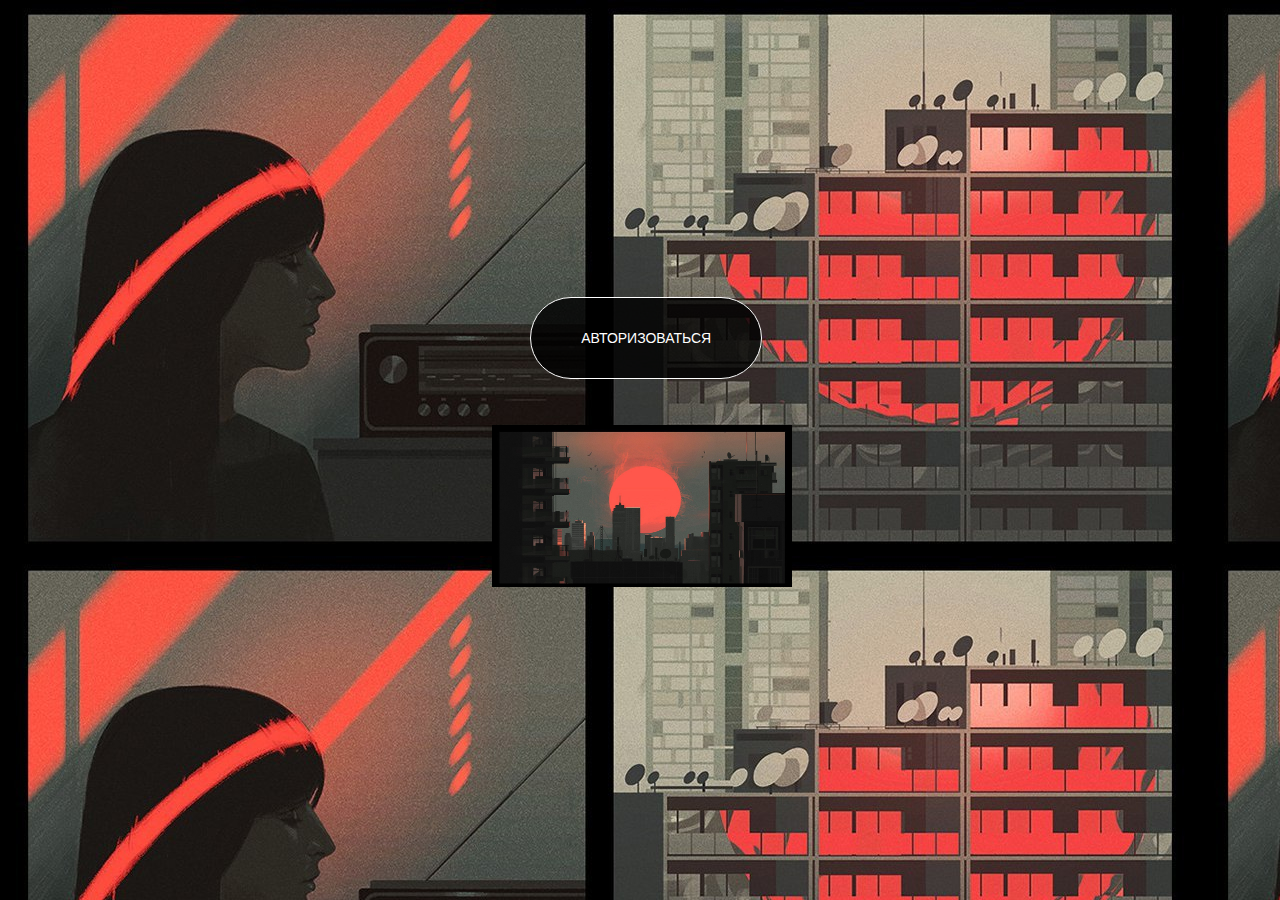
<file: index.html>
<!DOCTYPE html>
<html lang="ru-RU">
  <head>
    <meta charset="utf-8">
    <meta http-equiv="X-UA-Compatible" content="IE=edge">
    <meta name="viewport" content="width=device-width, initial-scale=1">
    <title>Lesson 19</title>
    <link href="css/bootstrap.min.css" rel="stylesheet">
    <link rel="stylesheet" href="css/svg-modal.css">
    <link rel="stylesheet" type="text/css" href="css/style.css">
  </head>
  <body>

	<header>
		<div class="container">
			<div class="row">
				<div class="col-lg-12 text-center header-box">
					<div class="header-box_block">
					<!-- Button trigger modal -->
					<button type="button" class="header-button btn btn-primary" data-toggle="modal" data-target="#exampleModal">Авторизоваться</button>
					<!-- Modal -->
					<div class="modal fade" id="exampleModal" tabindex="-1" role="dialog" aria-labelledby="exampleModalLabel" aria-hidden="true">
					  <div class="modal-dialog" role="document">
					    <div class="modal-content">
					      <div class="modal-header">
					        <h5 class="modal-title" id="exampleModalLabel">Авторизация</h5>
					        <button type="button" class="close" data-dismiss="modal" aria-label="Close">
					          <span aria-hidden="true">&times;</span>
					        </button>
					      </div>
					      <div class="modal-body">
							<form id="form" class="header-form" action="thanks.html">
	  							<input type="text" class="form-control form-login" id="input-login" name="login" placeholder="Логин">
	  							<br>
	  							<input type="password" class="form-control form-pass" id="input-pass" name="pass" placeholder="Пароль">
	  							<br>
	  						
					      </div>
					      <div class="modal-footer">
					        <button type="button" class="btn btn-secondary btn-close" data-dismiss="modal">Закрыть</button>
					        <button type="submit" class="btn btn-primary btn-submit">Авторизоваться</button>
					      </div>
					      </form>
					    </div>
					  </div>
					</div>
						<br>
						<a href="#0" class="cd-btn header-img_link" id="modal-trigger" data-type="cd-modal-trigger">
						<div class="header-img_box">
							<img src="img/img.jpg" alt="изображение" class="header-img">
						</div>
						</a>

						<div class="cd-modal" data-modal="modal-trigger">
							<div class="cd-svg-bg" 
							data-step1="M-59.9,540.5l-0.9-1.4c-0.1-0.1,0-0.3,0.1-0.3L864.8-41c0.1-0.1,0.3,0,0.3,0.1l0.9,1.4c0.1,0.1,0,0.3-0.1,0.3L-59.5,540.6 C-59.6,540.7-59.8,540.7-59.9,540.5z" 
							data-step2="M33.8,690l-188.2-300.3c-0.1-0.1,0-0.3,0.1-0.3l925.4-579.8c0.1-0.1,0.3,0,0.3,0.1L959.6,110c0.1,0.1,0,0.3-0.1,0.3 L34.1,690.1C34,690.2,33.9,690.1,33.8,690z" 
							data-step3="M-465.1,287.5l-0.9-1.4c-0.1-0.1,0-0.3,0.1-0.3L459.5-294c0.1-0.1,0.3,0,0.3,0.1l0.9,1.4c0.1,0.1,0,0.3-0.1,0.3 l-925.4,579.8C-464.9,287.7-465,287.7-465.1,287.5z" 
							data-step4="M-329.3,504.3l-272.5-435c-0.1-0.1,0-0.3,0.1-0.3l925.4-579.8c0.1-0.1,0.3,0,0.3,0.1l272.5,435c0.1,0.1,0,0.3-0.1,0.3 l-925.4,579.8C-329,504.5-329.2,504.5-329.3,504.3z" 
							data-step5="M341.1,797.5l-0.9-1.4c-0.1-0.1,0-0.3,0.1-0.3L1265.8,216c0.1-0.1,0.3,0,0.3,0.1l0.9,1.4c0.1,0.1,0,0.3-0.1,0.3L341.5,797.6 C341.4,797.7,341.2,797.7,341.1,797.5z" 
							data-step6="M476.4,1013.4L205,580.3c-0.1-0.1,0-0.3,0.1-0.3L1130.5,0.2c0.1-0.1,0.3,0,0.3,0.1l271.4,433.1c0.1,0.1,0,0.3-0.1,0.3 l-925.4,579.8C476.6,1013.6,476.5,1013.5,476.4,1013.4z">
								<svg height="100%" width="100%" preserveAspectRatio="none" viewBox="0 0 800 500">
									<title>SVG Modal background</title>
									<path id="cd-changing-path-1" d="M-59.9,540.5l-0.9-1.4c-0.1-0.1,0-0.3,0.1-0.3L864.8-41c0.1-0.1,0.3,0,0.3,0.1l0.9,1.4c0.1,0.1,0,0.3-0.1,0.3L-59.5,540.6 C-59.6,540.7-59.8,540.7-59.9,540.5z"/>
									<path id="cd-changing-path-2" d="M-465.1,287.5l-0.9-1.4c-0.1-0.1,0-0.3,0.1-0.3L459.5-294c0.1-0.1,0.3,0,0.3,0.1l0.9,1.4c0.1,0.1,0,0.3-0.1,0.3 l-925.4,579.8C-464.9,287.7-465,287.7-465.1,287.5z"/>
									<path id="cd-changing-path-3" d="M341.1,797.5l-0.9-1.4c-0.1-0.1,0-0.3,0.1-0.3L1265.8,216c0.1-0.1,0.3,0,0.3,0.1l0.9,1.4c0.1,0.1,0,0.3-0.1,0.3L341.5,797.6 C341.4,797.7,341.2,797.7,341.1,797.5z"/>
								</svg>
							</div>

							<div class="cd-modal-content">
								<p>
									Lorem ipsum dolor sit amet, consectetur adipisicing elit. Ad modi repellendus, optio eveniet eligendi molestiae? Fugiat, temporibus! A rerum pariatur neque laborum earum, illum voluptatibus eum voluptatem fugiat, porro animi tempora? Sit harum nulla, nesciunt molestias, iusto aliquam aperiam est qui possimus reprehenderit ipsam ea aut assumenda inventore iste! Animi quaerat facere repudiandae earum quisquam accusamus tempora, delectus nesciunt, provident quae aliquam, voluptatum beatae quis similique in maiores repellat eligendi voluptas veniam optio illum vero! Eius, dignissimos esse eligendi veniam.
								</p>

								<p>
									Lorem ipsum dolor sit amet, consectetur adipisicing elit. Ad modi repellendus, optio eveniet eligendi molestiae? Fugiat, temporibus! A rerum pariatur neque laborum earum, illum voluptatibus eum voluptatem fugiat, porro animi tempora? Sit harum nulla, nesciunt molestias, iusto aliquam aperiam est qui possimus reprehenderit ipsam ea aut assumenda inventore iste! Animi quaerat facere repudiandae earum quisquam accusamus tempora, delectus nesciunt, provident quae aliquam, voluptatum beatae quis similique in maiores repellat eligendi voluptas veniam optio illum vero! Eius, dignissimos esse eligendi veniam.
								</p>
							</div> <!-- cd-modal-content -->

							<a href="#0" class="modal-close">Закрыть</a>
						</div> <!-- cd-modal -->

						<div class="cd-cover-layer"></div>

					</div>
				</div>
			</div>
		</div>
	</header>

    <script src="https://ajax.googleapis.com/ajax/libs/jquery/1.12.4/jquery.min.js"></script>
    <script src="js/jquery-1.12.4.min.js"></script>
    <script src="js/jquery.validate.min.js"></script>
    <script>
    	$('#form').validate({
  			rules: {
  				login: {
  					required: true,
  					minlength: 2
  				},
  				pass: {
  					required: true,
  					minlength: 3,
  				}
  			},
  			messages: {
  				login: {
  					required: 'Это поле обязательно!',
  					minlength: 'Введите не менее двух символов!'
  				},
  				pass: {
  					required: 'Это поле обязательно!',
  					minlength: 'Введите не менее трёх символов!'
  				}
  			}
  		});
    </script>
    <script src="js/bootstrap.min.js"></script>
    <script src="js/jquery-2.1.4.js"></script>
    <script src="js/snap.svg-min.js"></script>
    <script src="js/main.js"></script>
  </body>
</html>
</file>
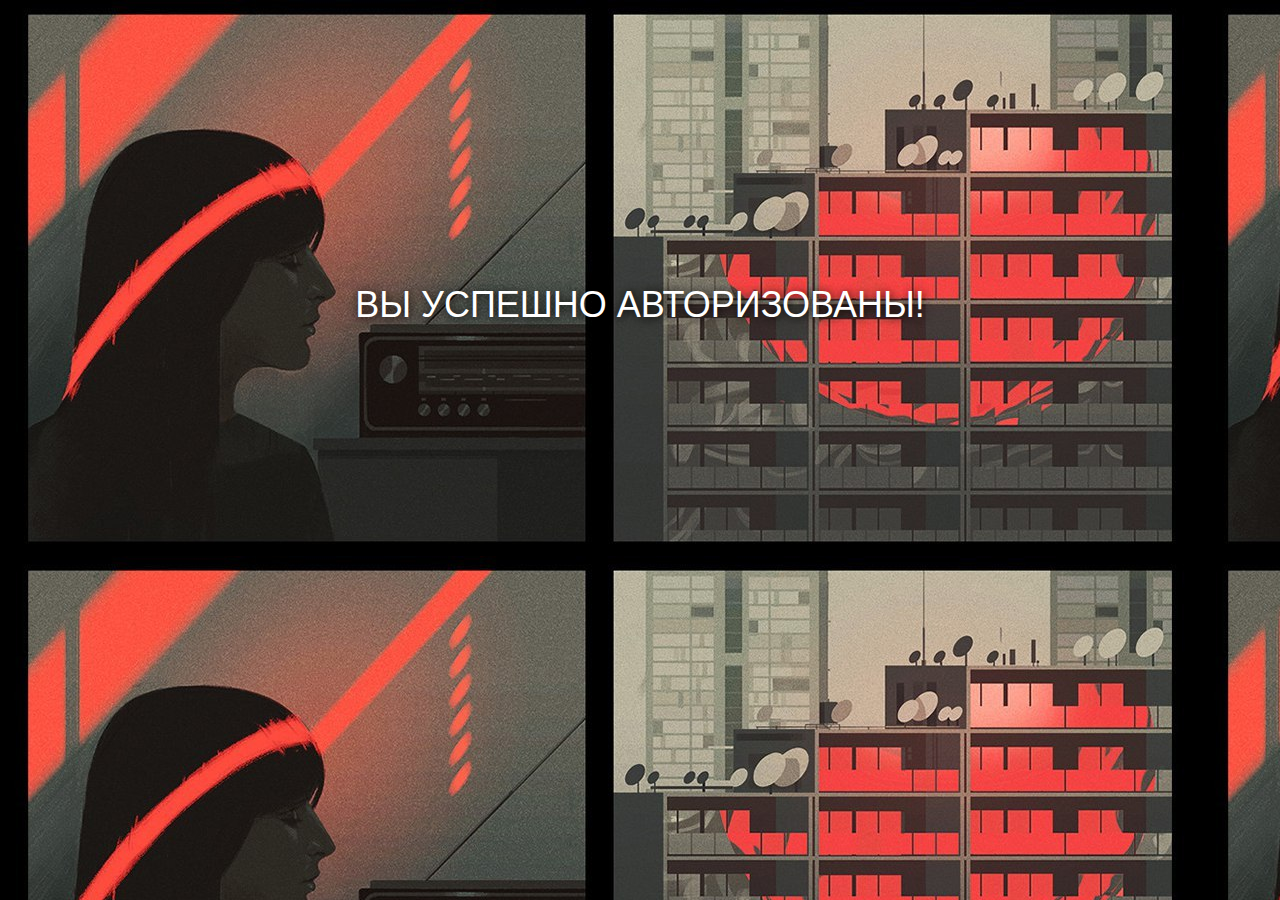
<file: thanks.html>
<!DOCTYPE html>
<html lang="ru-RU">
  <head>
    <meta charset="utf-8">
    <meta http-equiv="X-UA-Compatible" content="IE=edge">
    <meta name="viewport" content="width=device-width, initial-scale=1">
    <!-- The above 3 meta tags *must* come first in the head; any other head content must come *after* these tags -->
    <title></title>

    <!-- Bootstrap -->
    <link href="css/bootstrap.min.css" rel="stylesheet">
    <link href="css/style.css" type="text/css" rel="stylesheet">

    <!-- HTML5 shim and Respond.js for IE8 support of HTML5 elements and media queries -->
    <!-- WARNING: Respond.js doesn't work if you view the page via file:// -->
    <!--[if lt IE 9]>
      <script src="https://oss.maxcdn.com/html5shiv/3.7.3/html5shiv.min.js"></script>
      <script src="https://oss.maxcdn.com/respond/1.4.2/respond.min.js"></script>
    <![endif]-->
  </head>
  <body>
    
    <header>
    	<div class="container">
    		<div class="row">
	    		<div class="col-md-12 text-center">
	    			<h1 class="header-thx">Вы успешно авторизованы!</h1>
	    		</div>
    		</div>
    	</div>
    </header>

    <!-- jQuery (necessary for Bootstrap's JavaScript plugins) -->
    <script src="https://ajax.googleapis.com/ajax/libs/jquery/1.12.4/jquery.min.js"></script>
    <!-- Include all compiled plugins (below), or include individual files as needed -->
    <script src="js/bootstrap.min.js"></script>
  </body>
</html>
</file>
<file: css/svg-modal.css>
/* -------------------------------- 

Primary style

-------------------------------- */
*, *::after, *::before {
  box-sizing: border-box;
}

html {
  font-size: 62.5%;
}

body {
  font-size: 1.6rem;
  font-family: "Roboto", sans-serif;
  color: #1f4c74;
  background-color: #f2f2f2;
}

a {
  color: #dab433;
  text-decoration: none;
}

svg {
  max-width: 100%;
}

/* -------------------------------- 

Patterns - reusable parts of our design

-------------------------------- */
.cd-btn {
  display: inline-block;
  padding: 1em 2em;
  color: #dab433;
  border: 2px solid #dab433;
  font-weight: 700;
  -webkit-font-smoothing: antialiased;
  -moz-osx-font-smoothing: grayscale;
}
.no-touch .cd-btn:hover {
  background-color: #dab433;
  color: #f2f2f2;
}

/* -------------------------------- 

Main Content

-------------------------------- */
.cd-main-content {
  position: relative;
  width: 100%;
  height: 100vh;
  display: table;
}
.cd-main-content .center {
  display: table-cell;
  vertical-align: middle;
  text-align: center;
}
.cd-main-content h1 {
  font-size: 2.2rem;
  line-height: 1;
  margin-bottom: 1em;
}
@media only screen and (min-width: 768px) {
  .cd-main-content h1 {
    font-size: 4rem;
    font-weight: 300;
  }
}

/* -------------------------------- 

Modal Window

-------------------------------- */
.cd-modal {
  position: fixed;
  z-index: 2;
  top: 0;
  left: 0;
  height: 100%;
  width: 100%;
  visibility: hidden;
  -webkit-transition: visibility 0s 0.6s;
  -moz-transition: visibility 0s 0.6s;
  transition: visibility 0s 0.6s;
}
.cd-modal svg {
  position: absolute;
  top: 0;
  left: 0;
}
.cd-modal svg > path {
  fill: rgb(255,81,66);
}
.cd-modal .modal-close {
  /* 'X' icon */
  position: absolute;
  z-index: 1;
  top: 20px;
  right: 5%;
  height: 50px;
  width: 50px;
  border-radius: 50%;
  background: rgba(0, 0, 0, 0.3) url(../img/cd-icon-close.svg) no-repeat center center;
  /* image replacement */
  overflow: hidden;
  text-indent: 100%;
  white-space: nowrap;
  /* Force hardware acceleration*/
  -webkit-transform: translateZ(0);
  -moz-transform: translateZ(0);
  -ms-transform: translateZ(0);
  -o-transform: translateZ(0);
  transform: translateZ(0);
  -webkit-backface-visibility: hidden;
  backface-visibility: hidden;
  visibility: hidden;
  opacity: 0;
  -webkit-transform: scale(0);
  -moz-transform: scale(0);
  -ms-transform: scale(0);
  -o-transform: scale(0);
  transform: scale(0);
  -webkit-transition: -webkit-transform 0.3s 0s, visibility 0s 0.3s, opacity 0.3s 0s;
  -moz-transition: -moz-transform 0.3s 0s, visibility 0s 0.3s, opacity 0.3s 0s;
  transition: transform 0.3s 0s, visibility 0s 0.3s, opacity 0.3s 0s;
}
.no-touch .cd-modal .modal-close:hover {
  background-color: rgba(0, 0, 0, 0.5);
}
.cd-modal.modal-is-visible {
  visibility: visible;
  -webkit-transition: visibility 0s 0s;
  -moz-transition: visibility 0s 0s;
  transition: visibility 0s 0s;
}
.cd-modal.modal-is-visible .modal-close {
  visibility: visible;
  opacity: 1;
  -webkit-transition: -webkit-transform 0.3s 0s, visibility 0s 0s, opacity 0.3s 0s;
  -moz-transition: -moz-transform 0.3s 0s, visibility 0s 0s, opacity 0.3s 0s;
  transition: transform 0.3s 0s, visibility 0s 0s, opacity 0.3s 0s;
  -webkit-transform: scale(1);
  -moz-transform: scale(1);
  -ms-transform: scale(1);
  -o-transform: scale(1);
  transform: scale(1);
}

.cd-modal-content {
  position: relative;
  height: 100vh;
  overflow-y: auto;
  padding: 3em 5% 4em;
  opacity: 0;
  -webkit-transform: translateY(50px);
  -moz-transform: translateY(50px);
  -ms-transform: translateY(50px);
  -o-transform: translateY(50px);
  transform: translateY(50px);
  -webkit-transition: opacity 0.3s 0s, -webkit-transform 0.3s 0s;
  -moz-transition: opacity 0.3s 0s, -moz-transform 0.3s 0s;
  transition: opacity 0.3s 0s, transform 0.3s 0s;
  -webkit-font-smoothing: antialiased;
  -moz-osx-font-smoothing: grayscale;
}
.cd-modal-content p {
  color: #f2f2f2;
  line-height: 1.6;
  margin: 2em 0;
}
.modal-is-visible .cd-modal-content {
  opacity: 1;
  -webkit-transform: translateY(0);
  -moz-transform: translateY(0);
  -ms-transform: translateY(0);
  -o-transform: translateY(0);
  transform: translateY(0);
  -webkit-overflow-scrolling: touch;
  -webkit-transition: opacity 0.3s 0.3s, -webkit-transform 0.3s 0.3s;
  -moz-transition: opacity 0.3s 0.3s, -moz-transform 0.3s 0.3s;
  transition: opacity 0.3s 0.3s, transform 0.3s 0.3s;
}
@media only screen and (min-width: 768px) {
  .cd-modal-content {
    padding: 3em 10% 4em;
  }
  .cd-modal-content p {
    font-size: 2.4rem;
  }
}

/* -------------------------------- 

 Cover Layer - hide main content when modal is fired

-------------------------------- */
.cd-cover-layer {
  position: fixed;
  z-index: 1;
  top: 0;
  left: 0;
  height: 100%;
  width: 100%;
  background-color: #f2f2f2;
  visibility: hidden;
  opacity: 0;
  -webkit-transition: opacity 0.3s 0.3s, visibility 0s 0.6s;
  -moz-transition: opacity 0.3s 0.3s, visibility 0s 0.6s;
  transition: opacity 0.3s 0.3s, visibility 0s 0.6s;
}
.cd-cover-layer.modal-is-visible {
  opacity: 1;
  visibility: visible;
  -webkit-transition: opacity 0.3s 0s, visibility 0s 0s;
  -moz-transition: opacity 0.3s 0s, visibility 0s 0s;
  transition: opacity 0.3s 0s, visibility 0s 0s;
}
</file>
<file: css/style.css>
body{background:url(../img/bg.jpg)}.header-thx{text-transform:uppercase;color:#fff;text-shadow:1px 1px 10px #000;margin-top:25%}.header-box{width:100%;height:100%;position:absolute;top:0;left:0;overflow:auto;white-space:nowrap;text-align:center}.header-box:before{height:100%;display:inline-block;vertical-align:middle;content:''}.header-box_block{display:inline-block;white-space:normal;vertical-align:middle;text-align:left}.header-button{margin-left:7rem;margin-bottom:3rem;padding:3rem 5rem;border-radius:50px;border-style:solid;border-color:#fff;background-color:rgba(0,0,0,.8);color:#fff;text-transform:uppercase;outline:0}.header-button:hover{background-color:rgba(255,81,66,.8);color:#000;transition:all .5s;border-color:#000}.header-img{width:300px}.header-img_box:hover{box-shadow:1px 1px 10px #ff5142}button,input{outline:0}.modal-content{background-color:rgba(255,81,66,.7)}.modal-title{color:#fff;text-transform:uppercase;font-size:3rem;text-align:center}.modal-footer,.modal-header{border:none}button.close{display:none}.btn-submit{padding:1rem 2rem;border-radius:50px;border-style:solid;border-color:#fff;background-color:rgba(0,0,0,.8);color:#fff;text-transform:uppercase;outline:0}.btn-submit:hover{background-color:rgba(255,255,255,.8);color:#000;transition:all .5s;border-color:#000}.btn-close{padding:1rem 2rem;border-radius:50px;border-style:solid;border-color:#fff;background-color:rgba(0,0,0,.8);color:#fff;text-transform:uppercase;outline:0}.btn-close:hover{background-color:rgba(255,81,66,.8);color:#000;transition:all .5s;border-color:#000}.form-login,.form-pass{outline:0;height:4rem}.form-control:focus{border-color:#888;box-shadow:none}.cd-btn{color:none;border:none}
</file>
